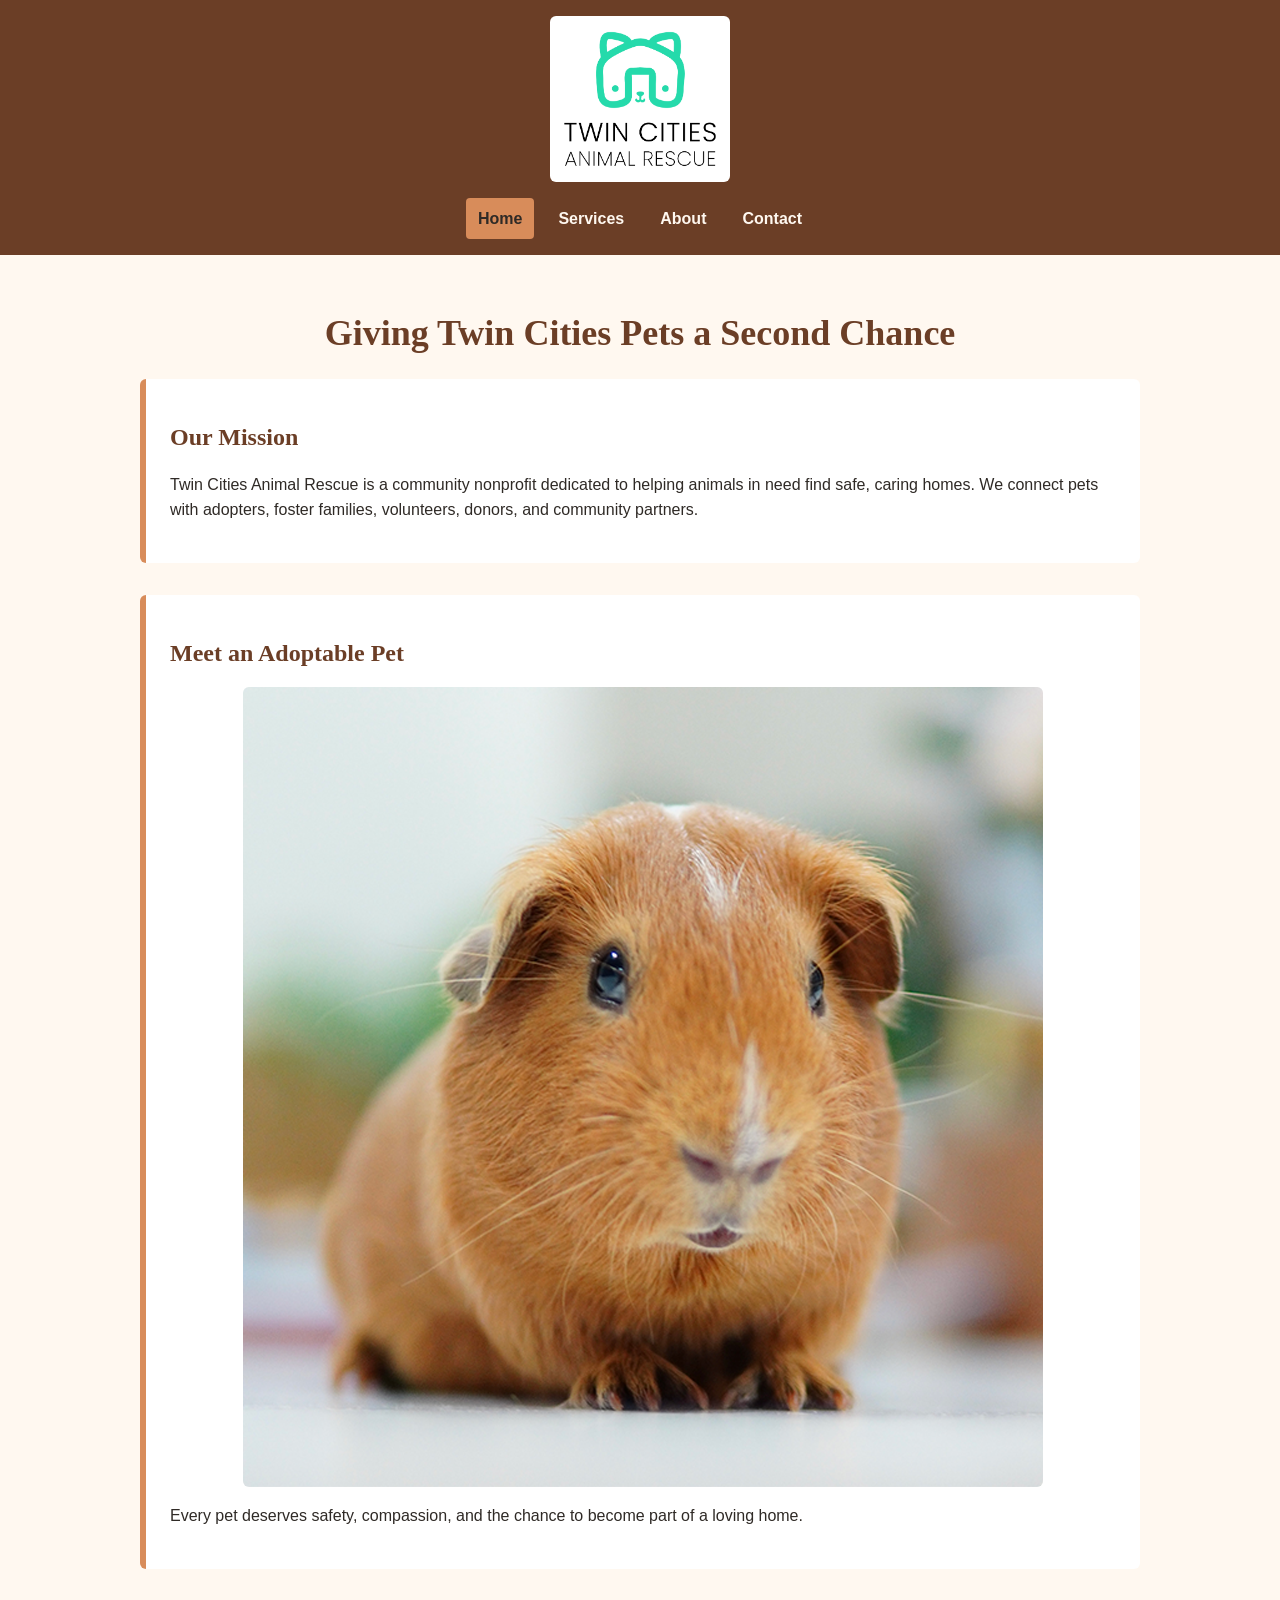
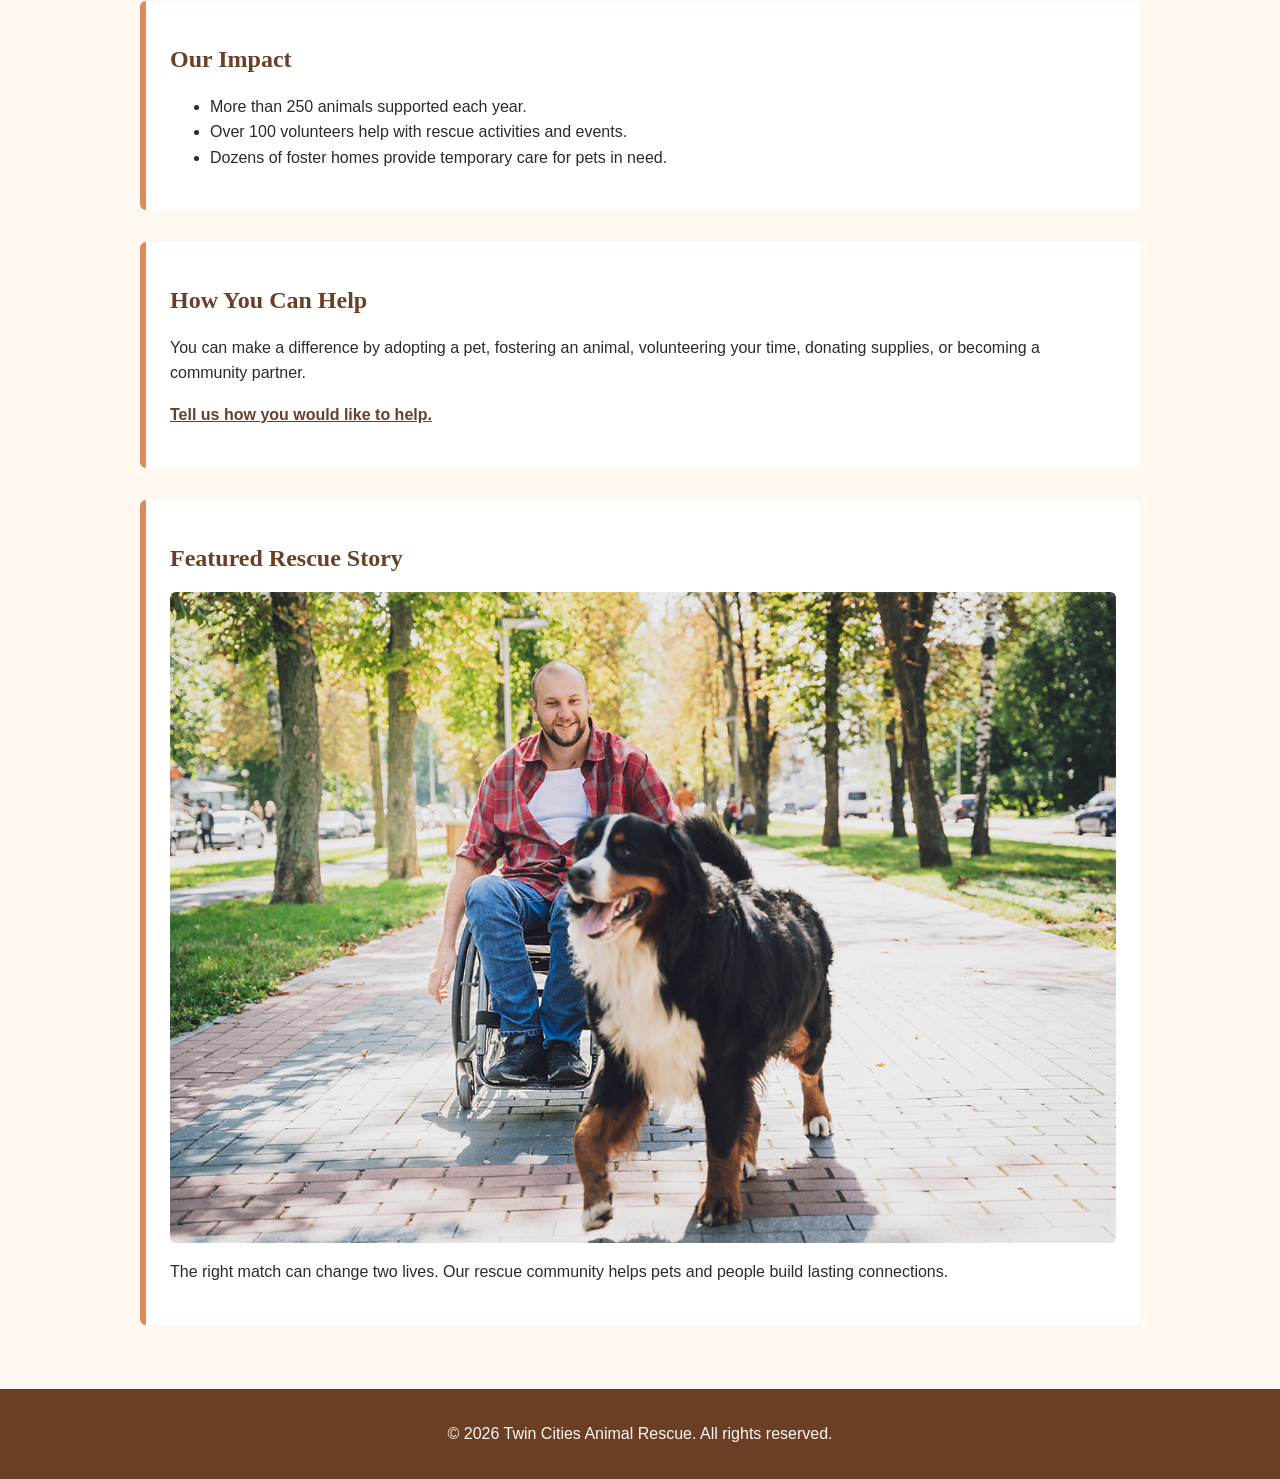
<file: index.html>
<!DOCTYPE html>
<html lang="en">
<head>
    <meta charset="UTF-8">
    <meta name="viewport" content="width=device-width, initial-scale=1.0">
    <title>Twin Cities Animal Rescue | Home</title>
    <link rel="stylesheet" href="styles.css">
</head>
<body>
    <header>
        <img src="rescue-logo_c.png" alt="Twin Cities Animal Rescue logo">

        <nav aria-label="Main navigation">
            <ul>
                <li><a href="index.html" aria-current="page">Home</a></li>
                <li><a href="services.html">Services</a></li>
                <li><a href="about.html">About</a></li>
                <li><a href="contact.html">Contact</a></li>
            </ul>
        </nav>
    </header>

    <main>
        <h1>Giving Twin Cities Pets a Second Chance</h1>

        <section>
            <h2>Our Mission</h2>
            <p>
                Twin Cities Animal Rescue is a community nonprofit dedicated to
                helping animals in need find safe, caring homes. We connect pets
                with adopters, foster families, volunteers, donors, and community
                partners.
            </p>
        </section>

        <section>
            <h2>Meet an Adoptable Pet</h2>

            <img src="rescue-pet_c.png"
                 alt="Brown guinea pig with a white stripe on its forehead looking toward the camera">

            <p>
                Every pet deserves safety, compassion, and the chance to become
                part of a loving home.
            </p>
        </section>

        <section>
            <h2>Our Impact</h2>

            <ul>
                <li>More than 250 animals supported each year.</li>
                <li>Over 100 volunteers help with rescue activities and events.</li>
                <li>Dozens of foster homes provide temporary care for pets in need.</li>
            </ul>
        </section>

        <section>
            <h2>How You Can Help</h2>

            <p>
                You can make a difference by adopting a pet, fostering an animal,
                volunteering your time, donating supplies, or becoming a community
                partner.
            </p>

            <p>
                <a href="contact.html">Tell us how you would like to help.</a>
            </p>
        </section>

        <section>
            <h2>Featured Rescue Story</h2>

            <picture>
                <source media="(min-width: 800px)"
                        srcset="rescue-feature-large_c.png">

                <img src="rescue-feature-small_c.png"
                     alt="A smiling man using a wheelchair walks on a sunny path with a large black, white, and brown dog">
            </picture>

            <p>
                The right match can change two lives. Our rescue community helps
                pets and people build lasting connections.
            </p>
        </section>
    </main>

    <footer>
        <p>&copy; 2026 Twin Cities Animal Rescue. All rights reserved.</p>
    </footer>
</body>
</html>
</file>
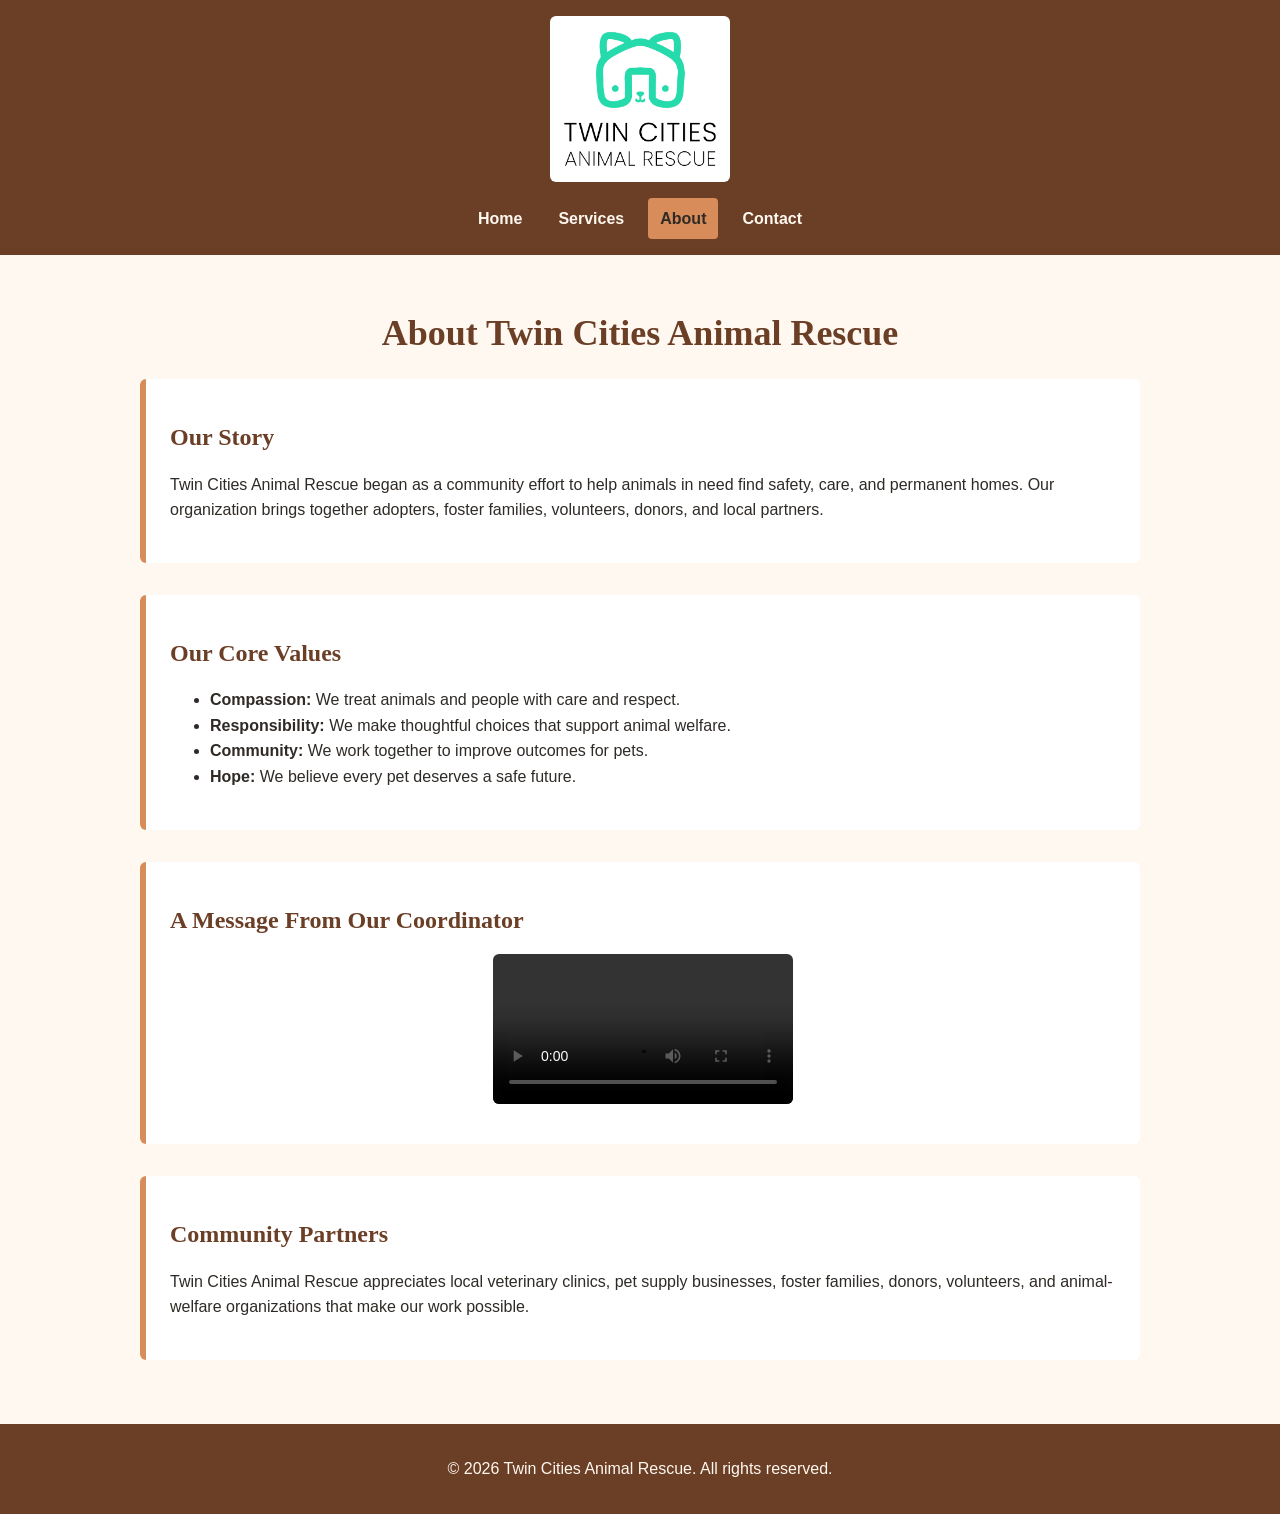
<file: about.html>
<!DOCTYPE html>
<html lang="en">
<head>
    <meta charset="UTF-8">
    <meta name="viewport" content="width=device-width, initial-scale=1.0">
    <title>Twin Cities Animal Rescue | About</title>
    <link rel="stylesheet" href="styles.css">
</head>
<body>
    <header>
        <img src="rescue-logo_c.png" alt="Twin Cities Animal Rescue logo">

        <nav aria-label="Main navigation">
            <ul>
                <li><a href="index.html">Home</a></li>
                <li><a href="services.html">Services</a></li>
                <li><a href="about.html" aria-current="page">About</a></li>
                <li><a href="contact.html">Contact</a></li>
            </ul>
        </nav>
    </header>

    <main>
        <h1>About Twin Cities Animal Rescue</h1>

        <section>
            <h2>Our Story</h2>

            <p>
                Twin Cities Animal Rescue began as a community effort to help
                animals in need find safety, care, and permanent homes. Our
                organization brings together adopters, foster families,
                volunteers, donors, and local partners.
            </p>
        </section>

        <section>
            <h2>Our Core Values</h2>

            <ul>
                <li><strong>Compassion:</strong> We treat animals and people with care and respect.</li>
                <li><strong>Responsibility:</strong> We make thoughtful choices that support animal welfare.</li>
                <li><strong>Community:</strong> We work together to improve outcomes for pets.</li>
                <li><strong>Hope:</strong> We believe every pet deserves a safe future.</li>
            </ul>
        </section>

        <section>
            <h2>A Message From Our Coordinator</h2>

            <video controls>
                <source src="rescue-message_c.mp4" type="video/mp4">

                Your browser does not support video playback. Please contact Twin
                Cities Animal Rescue for information about adoption, fostering,
                or volunteering.
            </video>
        </section>

        <section>
            <h2>Community Partners</h2>

            <p>
                Twin Cities Animal Rescue appreciates local veterinary clinics,
                pet supply businesses, foster families, donors, volunteers, and
                animal-welfare organizations that make our work possible.
            </p>
        </section>
    </main>

    <footer>
        <p>&copy; 2026 Twin Cities Animal Rescue. All rights reserved.</p>
    </footer>
</body>
</html>
</file>
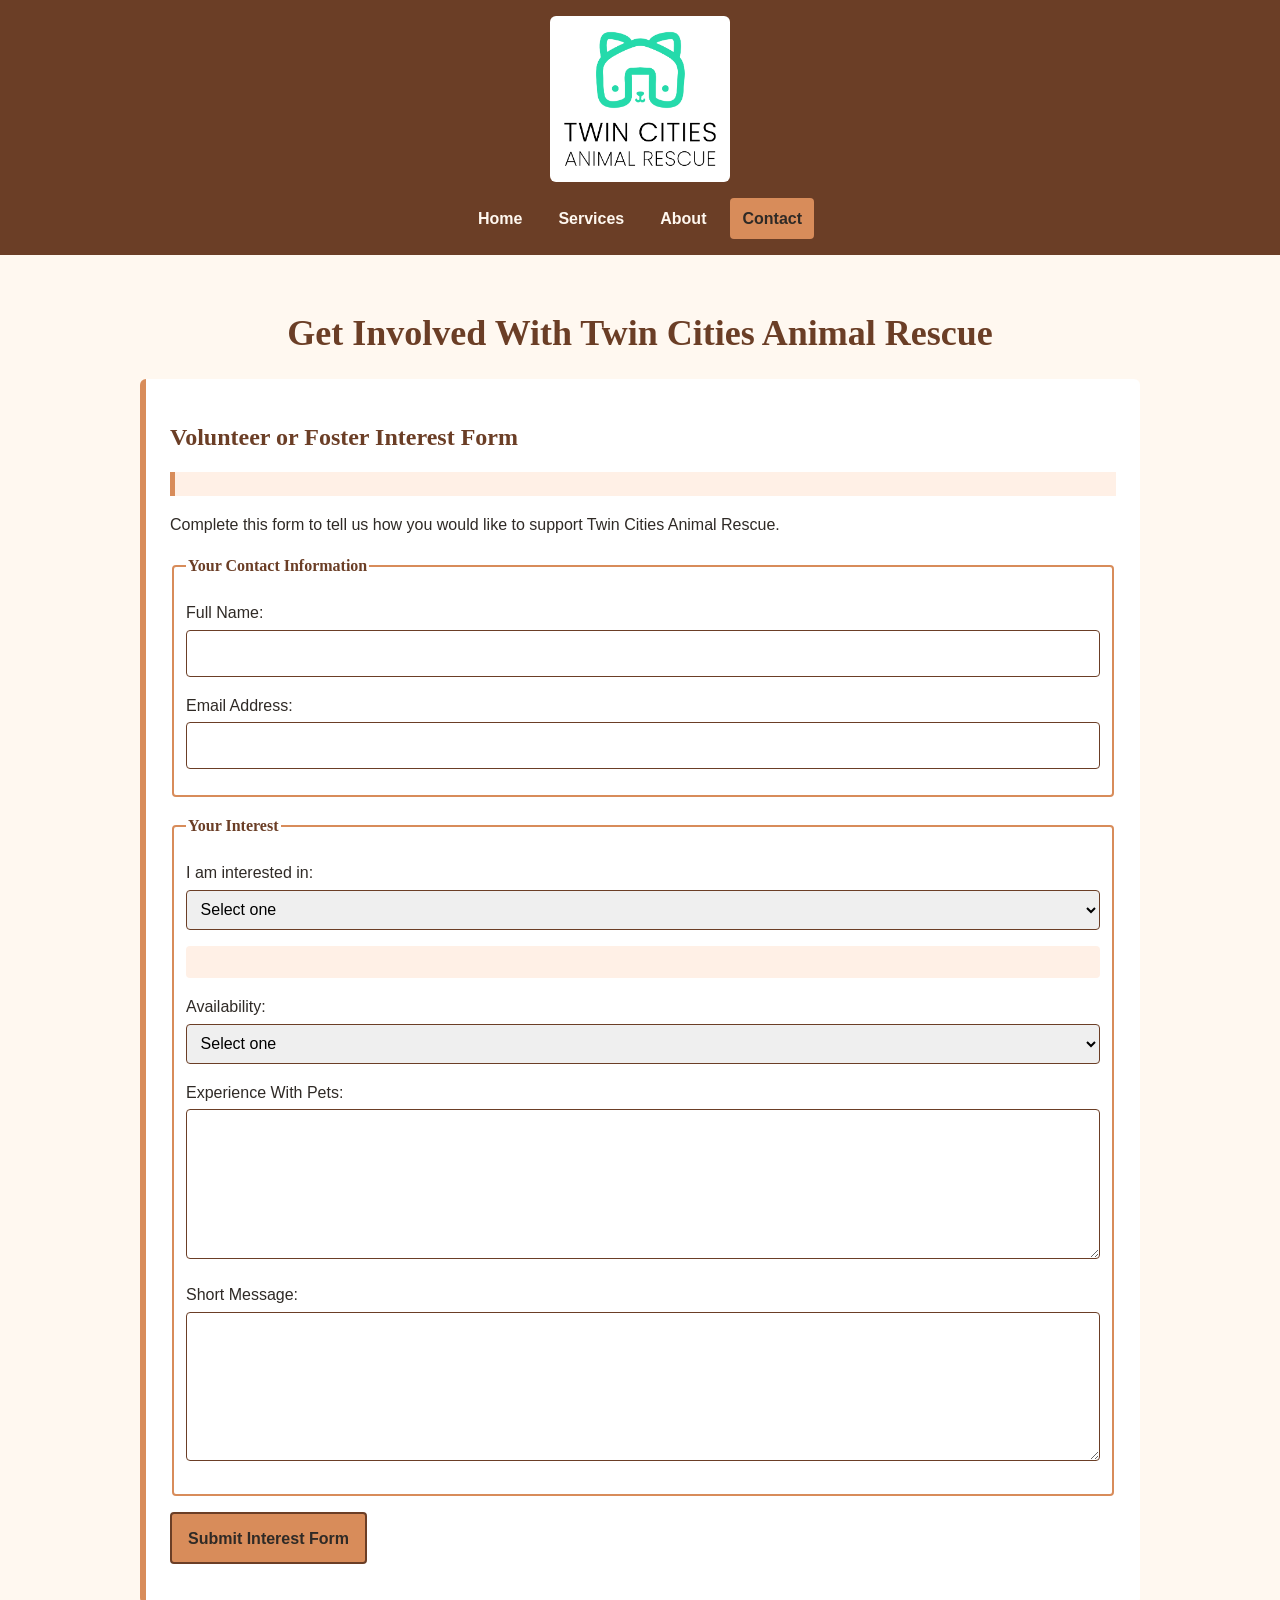
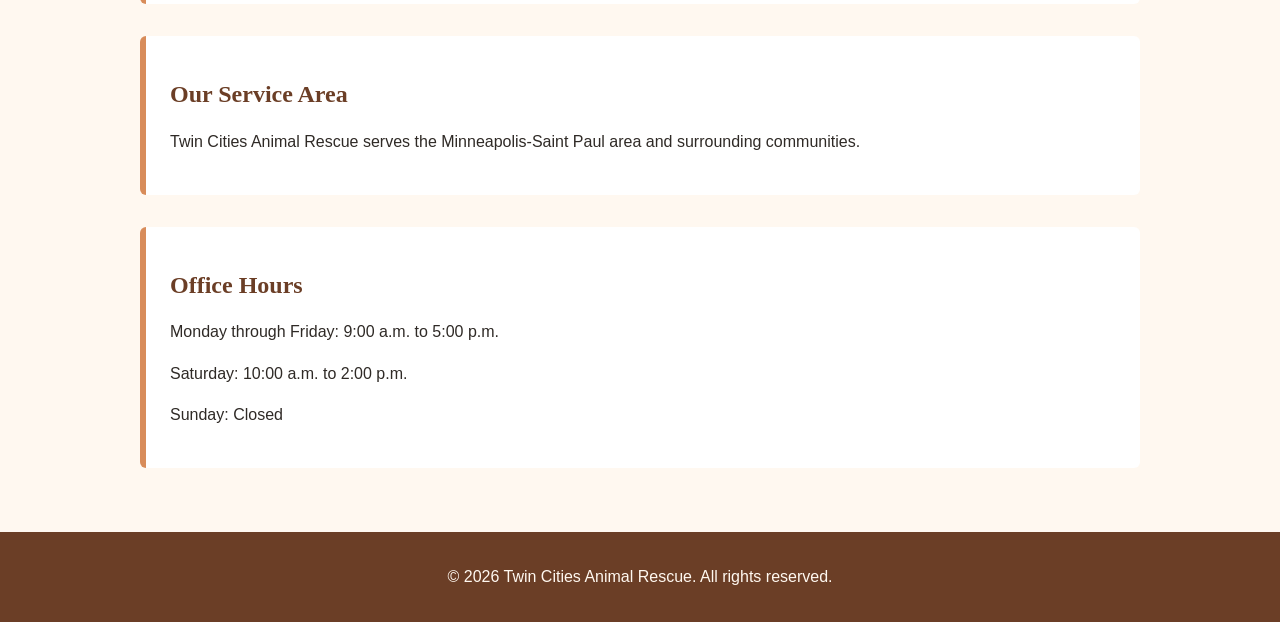
<file: contact.html>
<!DOCTYPE html>
<html lang="en">
<head>
    <meta charset="UTF-8">
    <meta name="viewport" content="width=device-width, initial-scale=1.0">
    <title>Twin Cities Animal Rescue | Contact</title>
    <link rel="stylesheet" href="styles.css">
    <script src="script.js" defer></script>
</head>
<body>
    <header>
        <img src="rescue-logo_c.png" alt="Twin Cities Animal Rescue logo">

        <nav aria-label="Main navigation">
            <ul>
                <li><a href="index.html">Home</a></li>
                <li><a href="services.html">Services</a></li>
                <li><a href="about.html">About</a></li>
                <li><a href="contact.html" aria-current="page">Contact</a></li>
            </ul>
        </nav>
    </header>

    <main>
        <h1>Get Involved With Twin Cities Animal Rescue</h1>

        <section>
            <h2>Volunteer or Foster Interest Form</h2>

            <p id="welcome-message" aria-live="polite"></p>

            <p>
                Complete this form to tell us how you would like to support Twin
                Cities Animal Rescue.
            </p>

            <form id="interest-form" action="#" method="post" novalidate>
                <fieldset>
                    <legend>Your Contact Information</legend>

                    <p>
                        <label for="name">Full Name:</label>
                        <input type="text" id="name" name="name" required>
                        <span id="name-error" class="error-message" aria-live="polite"></span>
                    </p>

                    <p>
                        <label for="email">Email Address:</label>
                        <input type="email" id="email" name="email" required>
                        <span id="email-error" class="error-message" aria-live="polite"></span>
                    </p>
                </fieldset>

                <fieldset>
                    <legend>Your Interest</legend>

                    <p>
                        <label for="interest-type">I am interested in:</label>
                        <select id="interest-type" name="interest-type" required>
                            <option value="">Select one</option>
                            <option value="volunteer">Volunteering</option>
                            <option value="foster">Fostering a pet</option>
                            <option value="adoption">Adoption information</option>
                        </select>
                        <span id="interest-type-error" class="error-message" aria-live="polite"></span>
                    </p>

                    <div id="interest-message" aria-live="polite"></div>

                    <p>
                        <label for="availability">Availability:</label>
                        <select id="availability" name="availability" required>
                            <option value="">Select one</option>
                            <option value="weekdays">Weekdays</option>
                            <option value="evenings">Evenings</option>
                            <option value="weekends">Weekends</option>
                            <option value="flexible">My schedule is flexible</option>
                        </select>
                        <span id="availability-error" class="error-message" aria-live="polite"></span>
                    </p>

                    <p>
                        <label for="experience">Experience With Pets:</label>
                        <textarea id="experience" name="experience" rows="5"
                                  minlength="20" required></textarea>
                        <span id="experience-error" class="error-message" aria-live="polite"></span>
                    </p>

                    <p>
                        <label for="message">Short Message:</label>
                        <textarea id="message" name="message" rows="5" required></textarea>
                        <span id="message-error" class="error-message" aria-live="polite"></span>
                    </p>
                </fieldset>

                <p>
                    <button type="submit">Submit Interest Form</button>
                </p>

                <p id="form-message" aria-live="polite"></p>
            </form>
        </section>

        <section>
            <h2>Our Service Area</h2>

            <p>
                Twin Cities Animal Rescue serves the Minneapolis-Saint Paul area
                and surrounding communities.
            </p>
        </section>

        <section>
            <h2>Office Hours</h2>

            <p>Monday through Friday: 9:00 a.m. to 5:00 p.m.</p>
            <p>Saturday: 10:00 a.m. to 2:00 p.m.</p>
            <p>Sunday: Closed</p>
        </section>
    </main>

    <footer>
        <p>&copy; 2026 Twin Cities Animal Rescue. All rights reserved.</p>
    </footer>
</body>
</html>
</file>
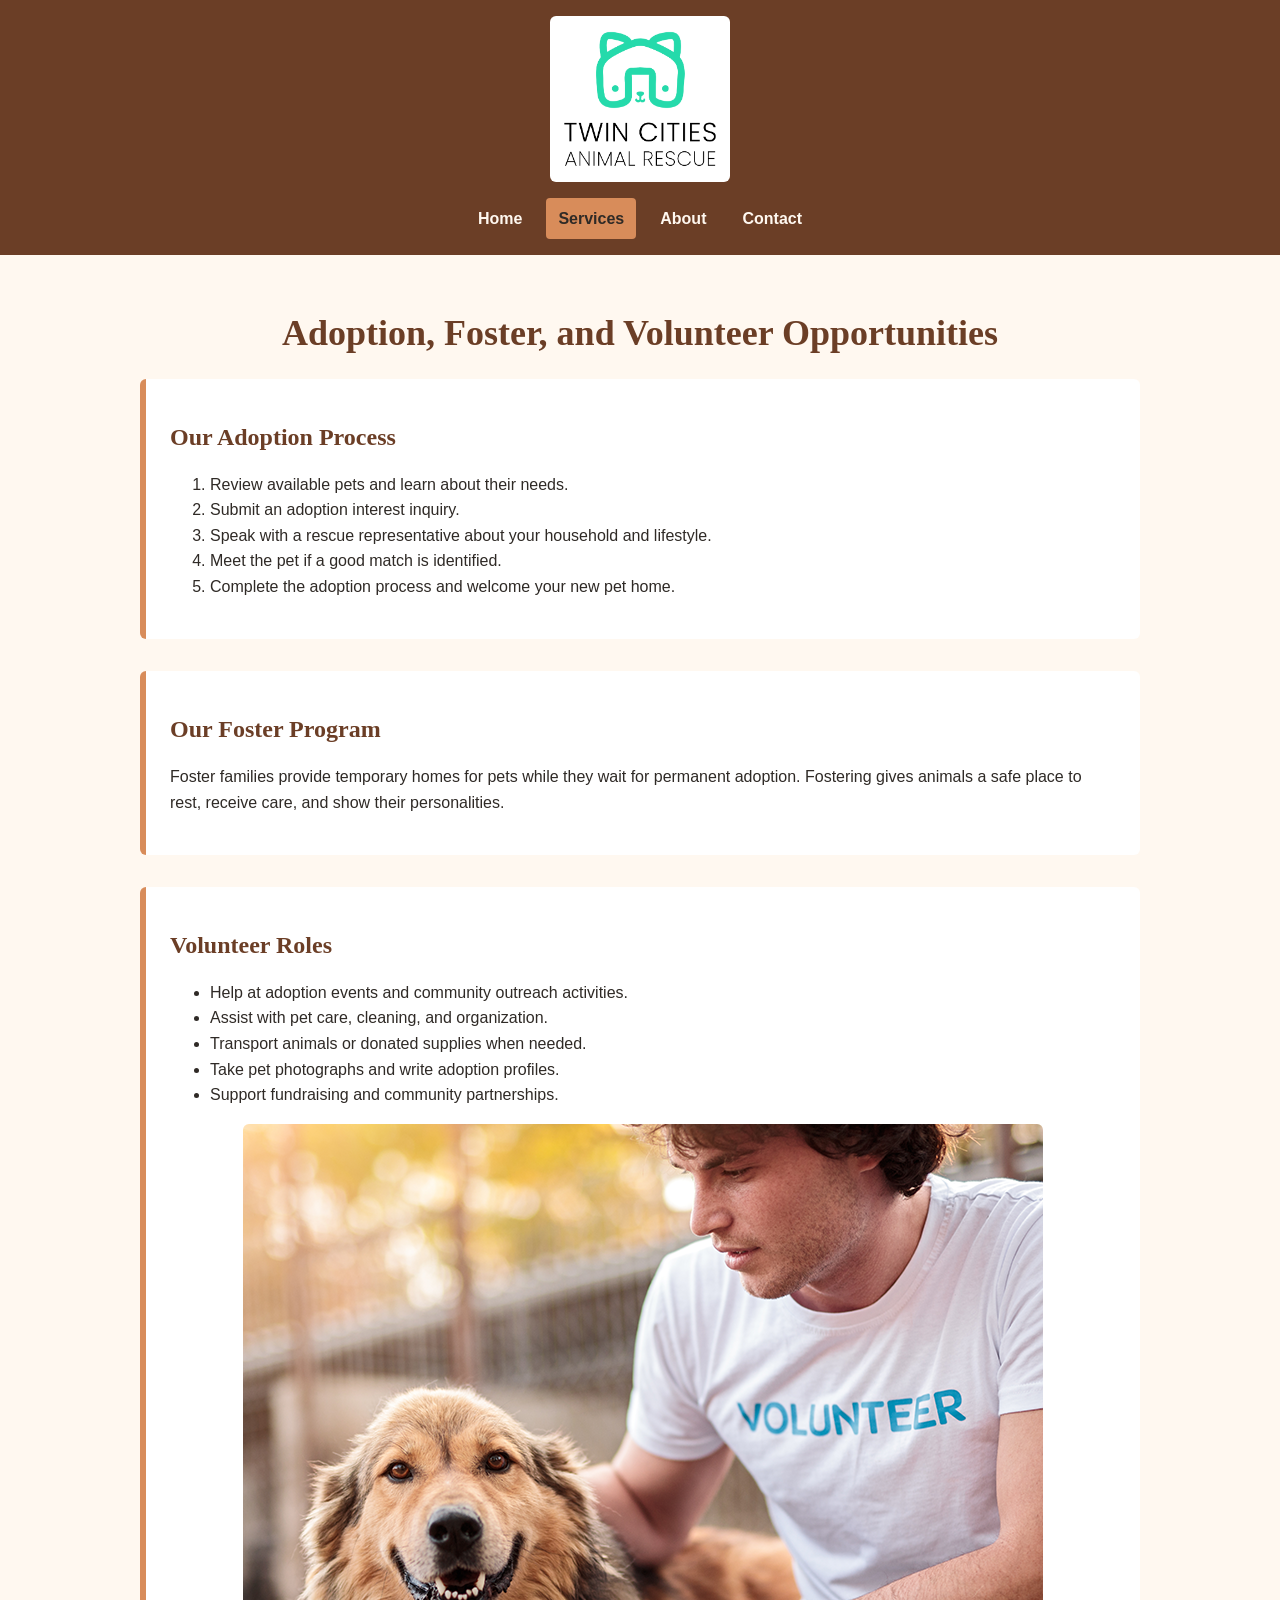
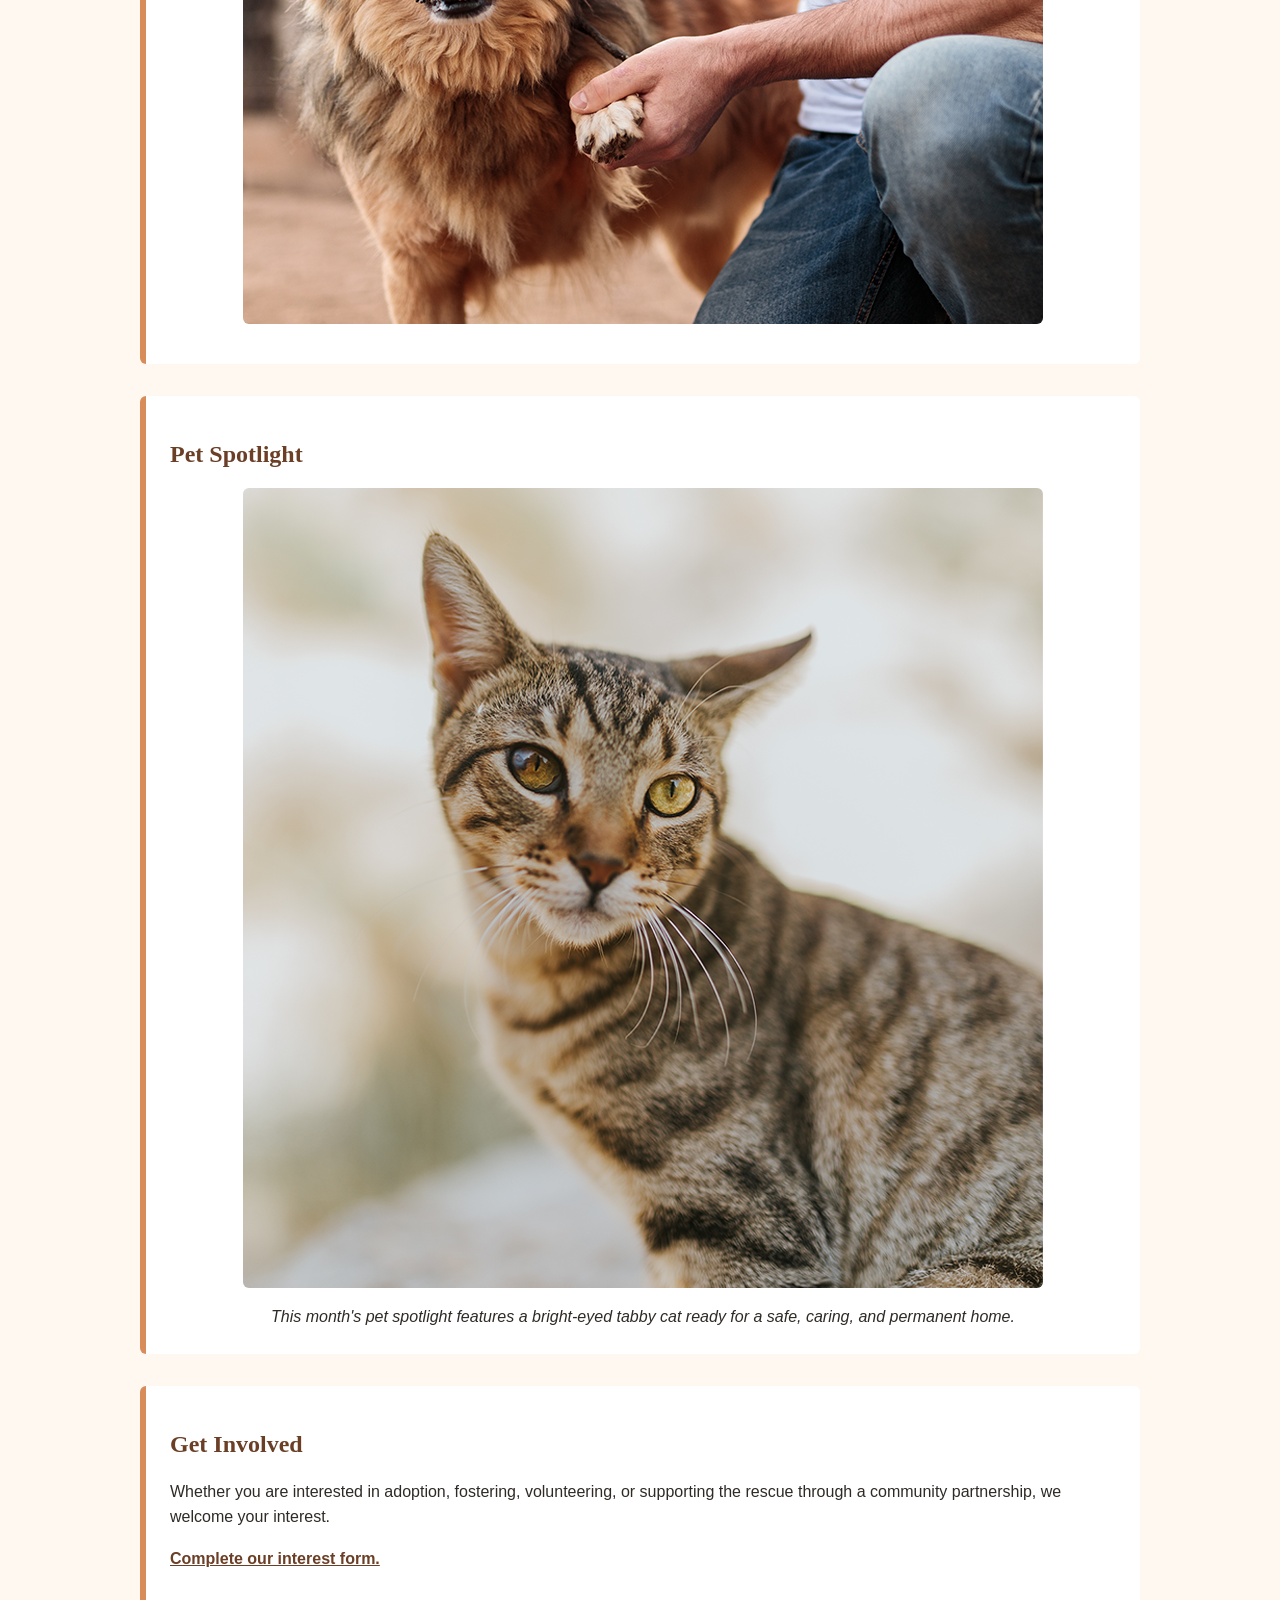
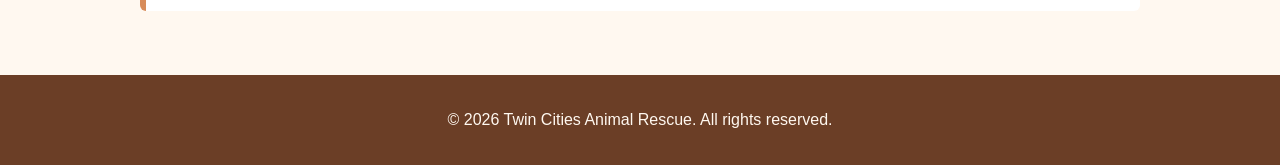
<file: services.html>
<!DOCTYPE html>
<html lang="en">
<head>
    <meta charset="UTF-8">
    <meta name="viewport" content="width=device-width, initial-scale=1.0">
    <title>Twin Cities Animal Rescue | Services</title>
    <link rel="stylesheet" href="styles.css">
</head>
<body>
    <header>
        <img src="rescue-logo_c.png" alt="Twin Cities Animal Rescue logo">

        <nav aria-label="Main navigation">
            <ul>
                <li><a href="index.html">Home</a></li>
                <li><a href="services.html" aria-current="page">Services</a></li>
                <li><a href="about.html">About</a></li>
                <li><a href="contact.html">Contact</a></li>
            </ul>
        </nav>
    </header>

    <main>
        <h1>Adoption, Foster, and Volunteer Opportunities</h1>

        <section>
            <h2>Our Adoption Process</h2>

            <ol>
                <li>Review available pets and learn about their needs.</li>
                <li>Submit an adoption interest inquiry.</li>
                <li>Speak with a rescue representative about your household and lifestyle.</li>
                <li>Meet the pet if a good match is identified.</li>
                <li>Complete the adoption process and welcome your new pet home.</li>
            </ol>
        </section>

        <section>
            <h2>Our Foster Program</h2>

            <p>
                Foster families provide temporary homes for pets while they wait
                for permanent adoption. Fostering gives animals a safe place to
                rest, receive care, and show their personalities.
            </p>
        </section>

        <section>
            <h2>Volunteer Roles</h2>

            <ul>
                <li>Help at adoption events and community outreach activities.</li>
                <li>Assist with pet care, cleaning, and organization.</li>
                <li>Transport animals or donated supplies when needed.</li>
                <li>Take pet photographs and write adoption profiles.</li>
                <li>Support fundraising and community partnerships.</li>
            </ul>

            <img src="rescue-volunteer_c.png"
                 alt="Volunteer kneeling outdoors and holding the paw of a large brown and black dog">
        </section>

        <section>
            <h2>Pet Spotlight</h2>

            <figure>
                <img src="rescue-pet-spotlight_c.png"
                     alt="Close-up of a tabby cat with green eyes looking toward the camera">

                <figcaption>
                    This month's pet spotlight features a bright-eyed tabby cat
                    ready for a safe, caring, and permanent home.
                </figcaption>
            </figure>
        </section>

        <section>
            <h2>Get Involved</h2>

            <p>
                Whether you are interested in adoption, fostering, volunteering,
                or supporting the rescue through a community partnership, we
                welcome your interest.
            </p>

            <p>
                <a href="contact.html">Complete our interest form.</a>
            </p>
        </section>
    </main>

    <footer>
        <p>&copy; 2026 Twin Cities Animal Rescue. All rights reserved.</p>
    </footer>
</body>
</html>
</file>
<file: styles.css>
/* Twin Cities Animal Rescue visual design */

* {
    box-sizing: border-box;
}

body {
    margin: 0;
    background-color: #FFF8F0;
    color: #2F2A26;
    font-family: Arial, Helvetica, sans-serif;
    line-height: 1.6;
}

header {
    background-color: #6B3E26;
    color: #FFF8F0;
    padding: 1rem;
    text-align: center;
}

header img {
    display: block;
    width: 180px;
    max-width: 100%;
    height: auto;
    margin: 0 auto 1rem;
}

nav ul {
    display: flex;
    flex-wrap: wrap;
    justify-content: center;
    gap: 0.75rem;
    margin: 0;
    padding: 0;
    list-style: none;
}

nav a {
    display: block;
    padding: 0.5rem 0.75rem;
    color: #FFF8F0;
    font-weight: bold;
    text-decoration: none;
}

nav a:hover,
nav a:focus,
nav a[aria-current="page"] {
    background-color: #D88C5A;
    color: #2F2A26;
    border-radius: 4px;
}

main {
    width: min(90%, 1000px);
    margin: 0 auto;
    padding: 2rem 0;
}

section {
    margin-bottom: 2rem;
    padding: 1.5rem;
    background-color: #ffffff;
    border-left: 6px solid #D88C5A;
    border-radius: 6px;
}

h1,
h2 {
    color: #6B3E26;
    font-family: Georgia, "Times New Roman", serif;
    line-height: 1.2;
}

h1 {
    font-size: 2.25rem;
    text-align: center;
}

h2 {
    font-size: 1.5rem;
}

img,
video {
    display: block;
    max-width: 100%;
    height: auto;
    margin: 1rem auto;
    border-radius: 6px;
}

figure {
    margin: 0;
}

figcaption {
    margin-top: 0.75rem;
    font-style: italic;
    text-align: center;
}

a {
    color: #6B3E26;
    font-weight: bold;
}

a:hover,
a:focus {
    color: #D88C5A;
}

button {
    padding: 0.7rem 1rem;
    background-color: #D88C5A;
    color: #2F2A26;
    border: 2px solid #6B3E26;
    border-radius: 4px;
    font: inherit;
    font-weight: bold;
    cursor: pointer;
}

button:hover,
button:focus {
    background-color: #6B3E26;
    color: #FFF8F0;
}

input,
select,
textarea {
    width: 100%;
    padding: 0.6rem;
    margin-top: 0.25rem;
    border: 1px solid #6B3E26;
    border-radius: 4px;
    font: inherit;
}

fieldset {
    margin-bottom: 1rem;
    border: 2px solid #D88C5A;
    border-radius: 4px;
}

legend {
    color: #6B3E26;
    font-family: Georgia, "Times New Roman", serif;
    font-weight: bold;
}

footer {
    padding: 1rem;
    background-color: #6B3E26;
    color: #FFF8F0;
    text-align: center;
}

/* Mobile layout */
@media (max-width: 600px) {
    header {
        padding: 0.75rem;
    }

    nav ul {
        flex-direction: column;
        align-items: center;
        gap: 0.25rem;
    }

    nav a {
        width: 100%;
    }

    main {
        width: 92%;
        padding: 1rem 0;
    }

    section {
        padding: 1rem;
    }

    h1 {
        font-size: 1.8rem;
    }

    h2 {
        font-size: 1.3rem;
    }
}
.error-message {
    display: block;
    margin-top: 0.25rem;
    color: #9B1C1C;
    font-weight: bold;
}

.success-message {
    padding: 0.75rem;
    background-color: #E6F4EA;
    color: #245B35;
    border-left: 5px solid #245B35;
    font-weight: bold;
}

#welcome-message {
    padding: 0.75rem;
    background-color: #FFF0E6;
    color: #6B3E26;
    border-left: 5px solid #D88C5A;
    font-weight: bold;
}

#interest-message {
    margin: 1rem 0;
    padding: 1rem;
    background-color: #FFF0E6;
    border-radius: 4px;
}
</file>
